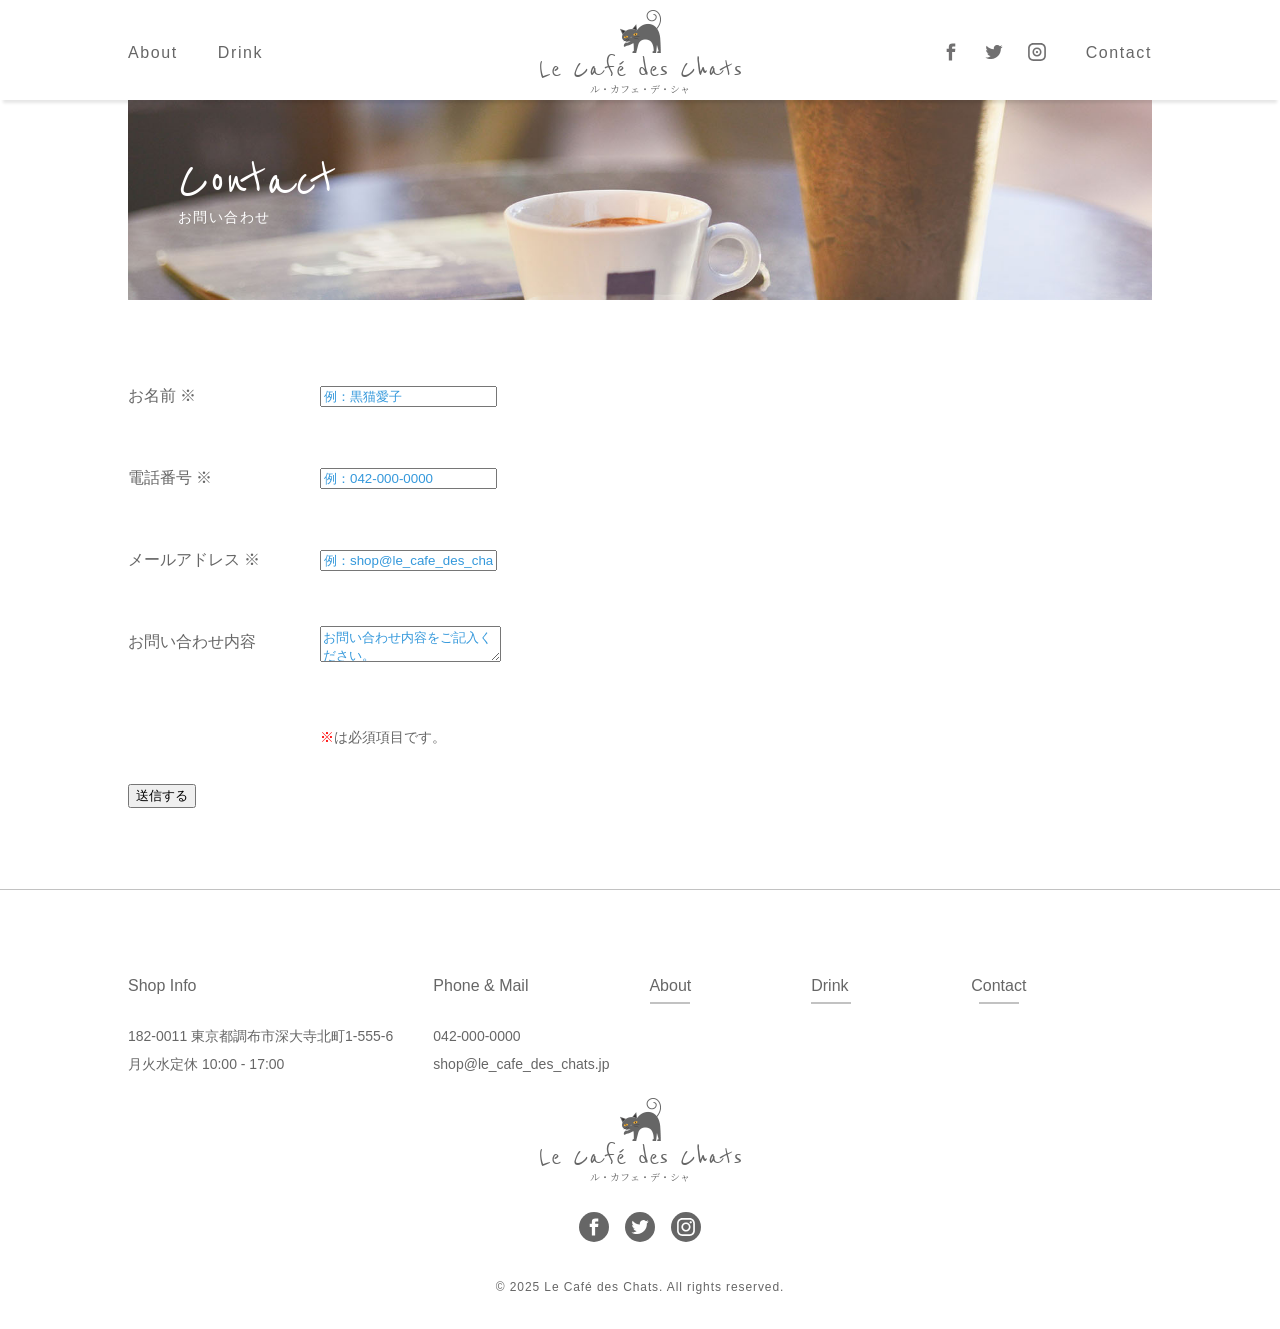
<file: index.html>
﻿
<!DOCTYPE html>
<html lang="ja" dir="ltr">

<head>
  <meta name="viewport" content="width=device-width, initial-scale=1, maximum-scale=1, user-scalable=no">
  <meta charset="utf-8">
  <title>Le Café des Chats ル・カフェ・デ・シャ</title>
  <meta name="description" content="猫と同じ空間でお茶を飲めるカフェ「ル・カフェ・デ・シャ」の「Contact」のページです。">
  <meta name="keywords" content="Le Café des Chats,ル・カフェ・デ・シャ,レシピ,Chipie,深大寺,国産小麦,天然酵母,有機栽培,パン,ケーキ,コーヒー">
  <link rel="stylesheet" type="text/css" href="../style.css">
  <link href="https://fonts.googleapis.com/css?family=Noto+Serif+JP|Reenie+Beanie&display=swap" rel="stylesheet">
  <script src="https://code.jquery.com/jquery-1.11.1.min.js"></script>
  <script type="text/javascript">
    $(function() {
      $('input').click(function() {
        $(this).next('.error').toggleClass('active');
      });
    })
  </script>
</head>

<body id="contact">
  <header id="page-header">
    <div class="inner">
      <a href="../index.html">
        <h1 class="logo"><span>Le Café des Chats</span>ル・カフェ・デ・シャ</h1>
      </a>
      <div id="nav-toggle" class="sp">
        <div>
          <span></span>
          <span></span>
          <span></span>
        </div>
      </div>
      <nav class="header-nav">
        <ul>
          <li><a href="../index.html#about">About</a></li>
          <li><a href="../index.html#drink">Drink</a></li>
        </ul>
        <ul class="sns">
          <li><a href="#"><img src="../images/icon_fb.svg" alt="facebook"></a></li>
          <li><a href="#"><img src="../images/icon_tw.svg" alt="twitter"></a></li>
          <li><a href="#"><img src="../images/icon_in.svg" alt="instagram"></a></li>
          <li><a href="#">Contact</a></li>
        </ul>
      </nav>
    </div>
  </header>

  <main>
    <header>
      <div class="inner">
        <h1><span>Contact</span>お問い合わせ</h1>
      </div>
    </header>

    <div class="inner">
      <form method="post" action="" enctype="">
        <dl>
          <dt><label for="your-name">お名前 ※</label></dt>
          <dd>
            <input type="text" name="お名前" id="your-name" placeholder="例：黒猫愛子">
            <span class="error">この項目は必ず入力してください。</span>
          </dd>
          <dt><label for="phone-num">電話番号 ※</label></dt>
          <dd>
            <input type="tel" name="電話番号" id="phone-num" placeholder="例：042-000-0000">
            <span class="error">この項目は必ず入力してください。</span>
          </dd>
          <dt><label for="e-mail">メールアドレス ※</label></dt>
          <dd>
            <input type="email" name="メールアドレス" id="e-mail" placeholder="例：shop@le_cafe_des_chats.jp">
            <span class="error">この項目は必ず入力してください。</span>
          </dd>
          <dt><label for="message">お問い合わせ内容</label></dt>
          <dd><textarea name="お問い合わせ内容" id="message" placeholder="お問い合わせ内容をご記入ください。"></textarea></dd>
        </dl>
        <p class="notes"><span>※</span>は必須項目です。</p>
        <input type="submit" value="送信する">
      </form>
    </div>
  </main>

  <footer>
    <div class="inner">
      <div class="footer-blk">
        <h3>Shop Info</h3>
        <ul>
          <li>182-0011 東京都調布市深大寺北町1-555-6</li>
          <li>月火水定休 10:00 - 17:00</li>
        </ul>
      </div>
      <div class="footer-blk">
        <h3>Phone & Mail</h3>
        <ul>
          <li><a href="tel:0420000000">042-000-0000</a></li>
          <li><a href="mailto:shop@le_cafe_des_chats.jp">shop@le_cafe_des_chats.jp</a></li>
        </ul>
      </div>

      <nav class="footer-nav">
        <ul>
          <li><a href="../index.html#about">About</a></li>
          <li><a href="../index.html#drink">Drink</a></li>
          <li><a href="#">Contact</a></li>
        </ul>
      </nav>
    </div>

    <p class="logo"><span>Le Café des Chats</span>ル・カフェ・デ・シャ</p>

    <nav class="sns">
      <ul>
        <li><a href="#"><img src="../images/icon_fb_w.svg" alt="facebook"></a></li>
        <li><a href="#"><img src="../images/icon_tw_w.svg" alt="twitter"></a></li>
        <li><a href="#"><img src="../images/icon_in_w.svg" alt="instagram"></a></li>
      </ul>
    </nav>

    <p class="copyright">© 2025 Le Café des Chats. All rights reserved.</p>
  </footer>
</body>

</html>
</file>
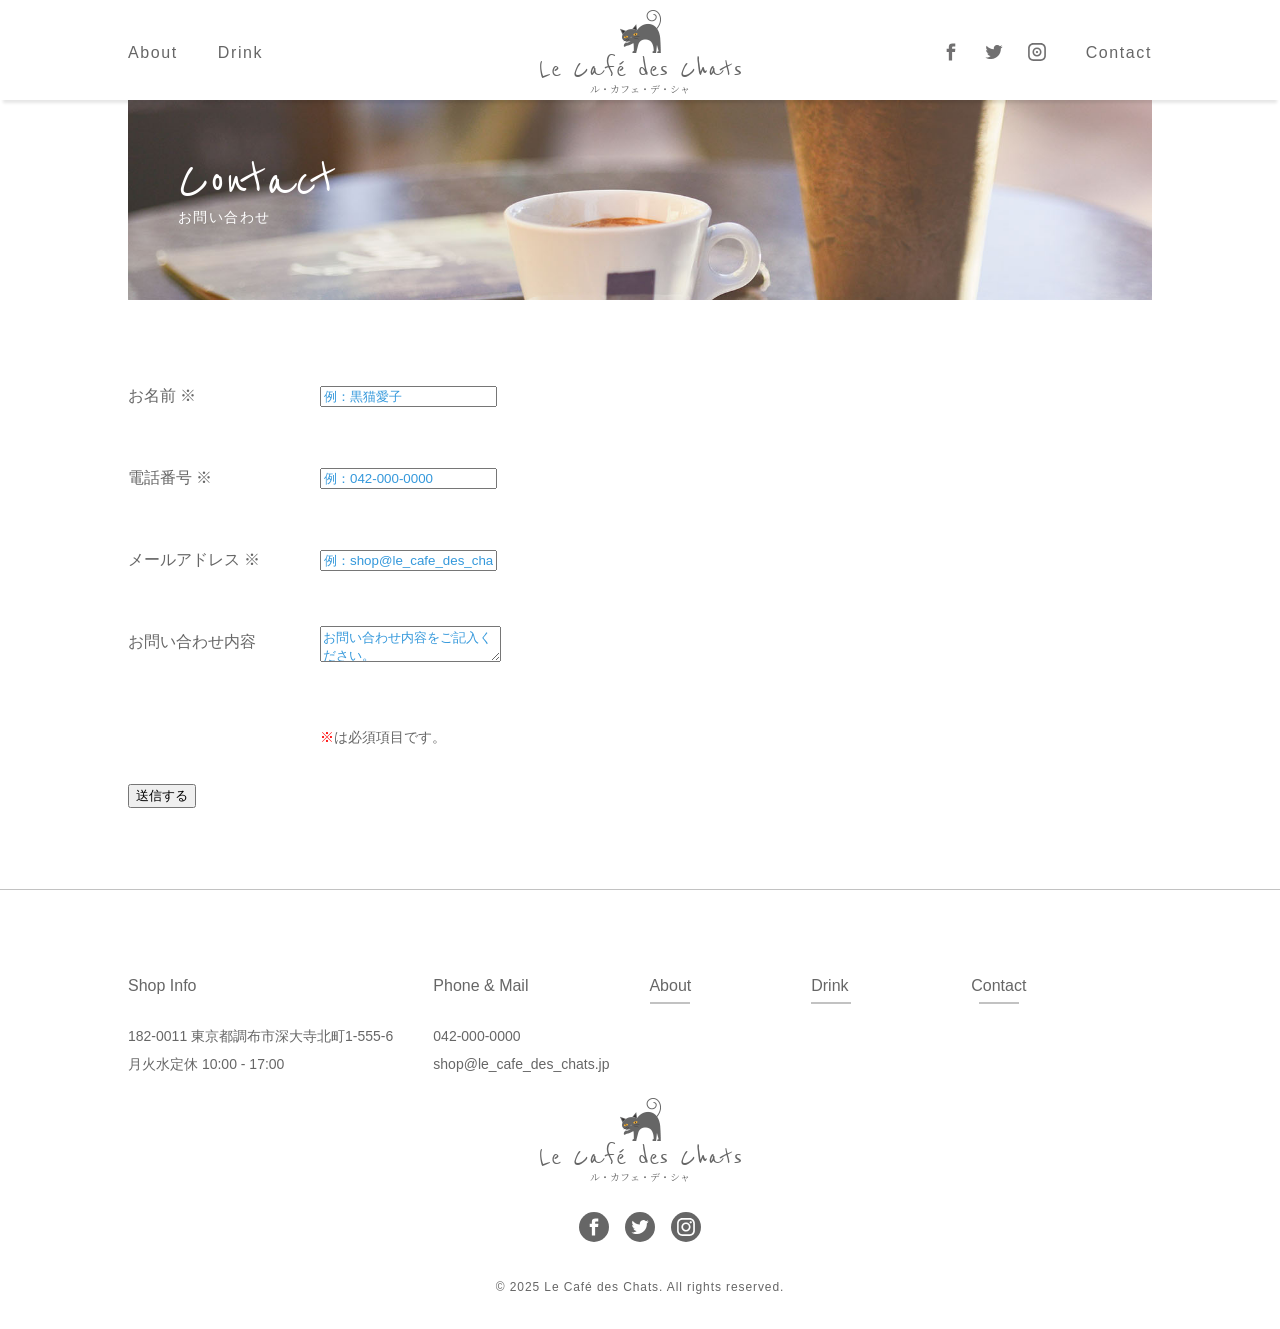
<file: contact/index.html>
﻿
<!DOCTYPE html>
<html lang="ja" dir="ltr">

<head>
  <meta name="viewport" content="width=device-width, initial-scale=1, maximum-scale=1, user-scalable=no">
  <meta charset="utf-8">
  <title>Le Café des Chats ル・カフェ・デ・シャ</title>
  <meta name="description" content="猫と同じ空間でお茶を飲めるカフェ「ル・カフェ・デ・シャ」の「Contact」のページです。">
  <meta name="keywords" content="Le Café des Chats,ル・カフェ・デ・シャ,レシピ,Chipie,深大寺,国産小麦,天然酵母,有機栽培,パン,ケーキ,コーヒー">
  <link rel="stylesheet" type="text/css" href="../style.css">
  <link href="https://fonts.googleapis.com/css?family=Noto+Serif+JP|Reenie+Beanie&display=swap" rel="stylesheet">
  <script src="https://code.jquery.com/jquery-1.11.1.min.js"></script>
  <script type="text/javascript">
    $(function() {
      $('input').click(function() {
        $(this).next('.error').toggleClass('active');
      });
    })
  </script>
</head>

<body id="contact">
  <header id="page-header">
    <div class="inner">
      <a href="../index.html">
        <h1 class="logo"><span>Le Café des Chats</span>ル・カフェ・デ・シャ</h1>
      </a>
      <div id="nav-toggle" class="sp">
        <div>
          <span></span>
          <span></span>
          <span></span>
        </div>
      </div>
      <nav class="header-nav">
        <ul>
          <li><a href="../index.html#about">About</a></li>
          <li><a href="../index.html#drink">Drink</a></li>
        </ul>
        <ul class="sns">
          <li><a href="#"><img src="../images/icon_fb.svg" alt="facebook"></a></li>
          <li><a href="#"><img src="../images/icon_tw.svg" alt="twitter"></a></li>
          <li><a href="#"><img src="../images/icon_in.svg" alt="instagram"></a></li>
          <li><a href="#">Contact</a></li>
        </ul>
      </nav>
    </div>
  </header>

  <main>
    <header>
      <div class="inner">
        <h1><span>Contact</span>お問い合わせ</h1>
      </div>
    </header>

    <div class="inner">
      <form method="post" action="" enctype="">
        <dl>
          <dt><label for="your-name">お名前 ※</label></dt>
          <dd>
            <input type="text" name="お名前" id="your-name" placeholder="例：黒猫愛子">
            <span class="error">この項目は必ず入力してください。</span>
          </dd>
          <dt><label for="phone-num">電話番号 ※</label></dt>
          <dd>
            <input type="tel" name="電話番号" id="phone-num" placeholder="例：042-000-0000">
            <span class="error">この項目は必ず入力してください。</span>
          </dd>
          <dt><label for="e-mail">メールアドレス ※</label></dt>
          <dd>
            <input type="email" name="メールアドレス" id="e-mail" placeholder="例：shop@le_cafe_des_chats.jp">
            <span class="error">この項目は必ず入力してください。</span>
          </dd>
          <dt><label for="message">お問い合わせ内容</label></dt>
          <dd><textarea name="お問い合わせ内容" id="message" placeholder="お問い合わせ内容をご記入ください。"></textarea></dd>
        </dl>
        <p class="notes"><span>※</span>は必須項目です。</p>
        <input type="submit" value="送信する">
      </form>
    </div>
  </main>

  <footer>
    <div class="inner">
      <div class="footer-blk">
        <h3>Shop Info</h3>
        <ul>
          <li>182-0011 東京都調布市深大寺北町1-555-6</li>
          <li>月火水定休 10:00 - 17:00</li>
        </ul>
      </div>
      <div class="footer-blk">
        <h3>Phone & Mail</h3>
        <ul>
          <li><a href="tel:0420000000">042-000-0000</a></li>
          <li><a href="mailto:shop@le_cafe_des_chats.jp">shop@le_cafe_des_chats.jp</a></li>
        </ul>
      </div>

      <nav class="footer-nav">
        <ul>
          <li><a href="../index.html#about">About</a></li>
          <li><a href="../index.html#drink">Drink</a></li>
          <li><a href="#">Contact</a></li>
        </ul>
      </nav>
    </div>

    <p class="logo"><span>Le Café des Chats</span>ル・カフェ・デ・シャ</p>

    <nav class="sns">
      <ul>
        <li><a href="#"><img src="../images/icon_fb_w.svg" alt="facebook"></a></li>
        <li><a href="#"><img src="../images/icon_tw_w.svg" alt="twitter"></a></li>
        <li><a href="#"><img src="../images/icon_in_w.svg" alt="instagram"></a></li>
      </ul>
    </nav>

    <p class="copyright">© 2025 Le Café des Chats. All rights reserved.</p>
  </footer>
</body>

</html>
</file>
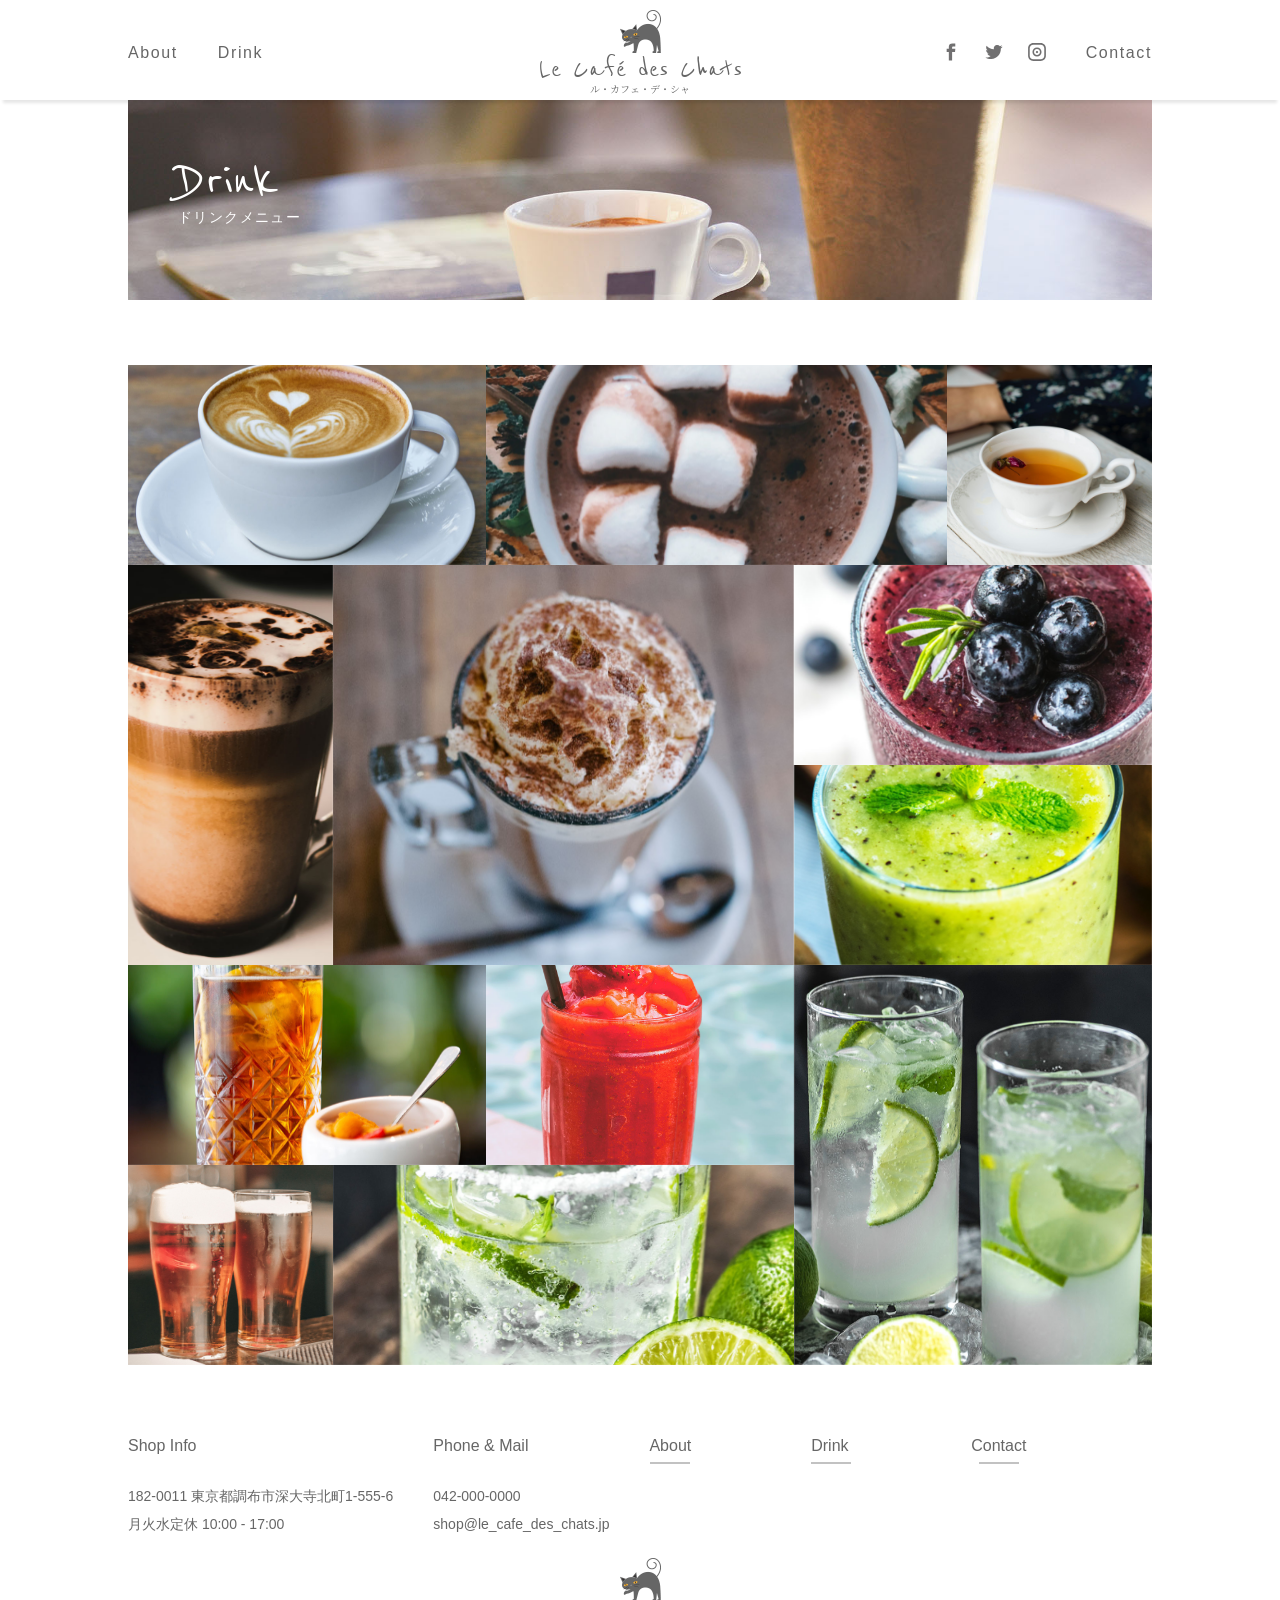
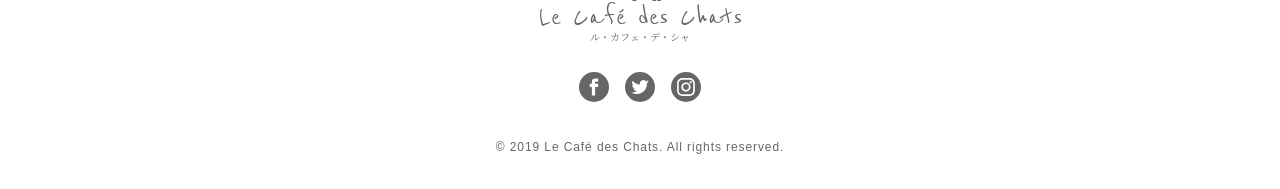
<file: drink/index.html>
﻿
<!DOCTYPE html>
<html lang="ja" dir="ltr">

<head>
  <meta name="viewport" content="width=device-width, initial-scale=1, maximum-scale=1, user-scalable=no">
  <meta charset="utf-8">
  <title>Le Café des Chats ル・カフェ・デ・シャ</title>
  <meta name="description" content="猫と同じ空間でお茶を飲めるカフェ「ル・カフェ・デ・シャ」の「Drink」のページです。">
  <meta name="keywords" content="Le Café des Chats,ル・カフェ・デ・シャ,レシピ,Chipie,深大寺,国産小麦,天然酵母,有機栽培,パン,ケーキ,コーヒー">
  <link rel="stylesheet" type="text/css" href="../style.css">
  <link href="https://fonts.googleapis.com/css?family=Noto+Serif+JP|Reenie+Beanie&display=swap" rel="stylesheet">
</head>

<body id="drink">
  <header id="page-header">
    <div class="inner">
      <a href="../index.html">
        <h1 class="logo"><span>Le Café des Chats</span>ル・カフェ・デ・シャ</h1>
      </a>
      <div id="nav-toggle" class="sp">
        <div>
          <span></span>
          <span></span>
          <span></span>
        </div>
      </div>
      <nav class="header-nav">
        <ul>
          <li><a href="../index.html#about">About</a></li>
          <li><a href="../index.html#drink">Drink</a></li>
        </ul>
        <ul class="sns">
          <li><a href="#"><img src="../images/icon_fb.svg" alt="facebook"></a></li>
          <li><a href="#"><img src="../images/icon_tw.svg" alt="twitter"></a></li>
          <li><a href="#"><img src="../images/icon_in.svg" alt="instagram"></a></li>
          <li><a href="contact/index.html">Contact</a></li>
        </ul>
      </nav>
    </div>
  </header>

  <main>
    <header>
      <div class="inner">
        <h1><span>Drink</span>ドリンクメニュー</h1>
      </div>
    </header>
    <div class="inner">
      <div class="grid-blk">
        <div class="grid-a"></div>
        <div class="grid-b"></div>
        <div class="grid-c"></div>
        <div class="grid-d"></div>
        <div class="grid-e"></div>
        <div class="grid-f"></div>
        <div class="grid-g"></div>
        <div class="grid-h"></div>
        <div class="grid-i"></div>
        <div class="grid-j"></div>
        <div class="grid-k"></div>
        <div class="grid-l"></div>
      </div>
    </div>
  </main>

  <footer>
    <div class="inner">
      <div class="footer-blk">
        <h3>Shop Info</h3>
        <ul>
          <li>182-0011 東京都調布市深大寺北町1-555-6</li>
          <li>月火水定休 10:00 - 17:00</li>
        </ul>
      </div>
      <div class="footer-blk">
        <h3>Phone & Mail</h3>
        <ul>
          <li><a href="tel:0420000000">042-000-0000</a></li>
          <li><a href="mailto:shop@le_cafe_des_chats.jp">shop@le_cafe_des_chats.jp</a></li>
        </ul>
      </div>

      <nav class="footer-nav">
        <ul>
          <li><a href="../index.html#about">About</a></li>
          <li><a href="../index.html#drink">Drink</a></li>
          <li><a href="contact/index.html">Contact</a></li>
        </ul>
      </nav>
    </div>

    <p class="logo"><span>Le Café des Chats</span>ル・カフェ・デ・シャ</p>

    <nav class="sns">
      <ul>
        <li><a href="#"><img src="../images/icon_fb_w.svg" alt="facebook"></a></li>
        <li><a href="#"><img src="../images/icon_tw_w.svg" alt="twitter"></a></li>
        <li><a href="#"><img src="../images/icon_in_w.svg" alt="instagram"></a></li>
      </ul>
    </nav>

    <p class="copyright">© 2019 Le Café des Chats. All rights reserved.</p>
  </footer>
</body>

</html>
</file>
<file: style.css>
@charset "UTF-8";

/*--------------------------default*/
html {
  margin: 0;
  padding: 0;
  font-size: 62.5%;
}

/*==============================All*/
body {
  margin: 0;
  padding: 0;
  color: #666;
  font-family: "ヒラギノ角ゴ Pro W3", "Hiragino Kaku Gothic Pro", "メイリオ", Meiryo, Osaka, "ＭＳ Ｐゴシック", "MS PGothic", Sans-Serif !important;
  font-size: 1.4rem;
  text-align: left;
  line-height: 2;
  -webkit-text-size-adjust: 100%;
}

p {
  margin: 0;
  padding: 0;
}

a {
  color: #666;
  text-decoration: none;
}

h1,
h2,
h3,
h4,
h5,
h6 {
  margin: 0;
  padding: 0;
  font-weight: normal;
}

img {
  width: 100%;
  height: auto;
}

ul {
  margin: 0;
  padding: 0;
}

ul li {
  list-style-type: none;
  padding: 0;
}

dl,
dt,
dd {
  margin: 0;
  padding: 0;
}

dt {
  font-weight: normal;
}

table {
  border-collapse: collapse;
}

figure {
  margin: 0;
  padding: 0;
}

input {
  cursor: pointer;
}

main {
  padding: 100px 0 0;
}

section::before {
  height: 120px;
  margin: -120px 0 0;
  content: "";
  display: block;
}

.inner {
  width: 1024px;
  margin: 0 auto;
}

.btn a {
  display: inline-block;
  box-sizing: border-box;
  width: 260px;
  height: 60px;
  border: 1px solid #666;
  font-size: 1.6rem;
  text-align: center;
  line-height: 60px;
}

.logo {
  font-family: 'Noto Serif JP', serif;
  font-size: 1rem;
  text-align: center;
  line-height: 1;
}

.logo::before {
  content: url(images/cat01.png);
}

.logo span {
  font-family: 'Reenie Beanie', cursive;
  display: block;
  font-size: 3rem;
}

.sp {
  display: none;
}

/*---------------------------ヘッダー*/
#page-header {
  box-sizing: border-box;
  height: 100px;
  padding: 10px;
  position: fixed;
  width: 100%;
  background: #fff;
  z-index: 10;
  box-shadow: 0px 6px 3px -3px rgba(0, 0, 0, .1);
}

#page-header .header-nav {
  display: flex;
  width: 100%;
  margin: -57px 0 0;
  justify-content: space-between;
}

#page-header .header-nav ul {
  display: flex;
}

#page-header .header-nav ul:first-child li {
  margin: 0 40px 0 0;
}

#page-header .header-nav ul:last-child li {
  margin: 0 0 0 25px;
}

#page-header .header-nav ul:last-child li:last-child {
  margin: 0 0 0 40px;
}

#page-header .header-nav li a {
  font-size: 1.6rem;
  letter-spacing: .1em;
}

#page-header .header-nav li a img {
  max-width: 18px;
  max-height: 18px;
  vertical-align: -3px;
}

/*---------------------------フッター*/
footer .inner {
  display: flex;
  margin: 0 auto 20px;
}

footer .footer-blk {
  margin: 0 40px 0 0;
}

footer .footer-blk h3 {
  margin: 0 0 20px;
  font-size: 1.6rem;
}

footer .footer-nav ul {
  display: flex;
  justify-content: flex-end;
}

footer .footer-nav li {
  margin: 0 0 0 120px;
}

footer .footer-nav li:first-child {
  margin: 0;
}

footer .footer-nav li::after {
  display: block;
  width: 40px;
  height: 2px;
  margin: 0 auto 10px;
  background: #c2c2c2;
  content: "";
}

footer .footer-nav li a {
  font-size: 1.6rem;
}

footer .logo {
  margin: 0 0 30px;
  text-align: center;
}

footer .sns {
  text-align: center;
  margin: 0 0 30px;
}

footer .sns li {
  display: inline-block;
  margin: 0 6px;
}

footer .sns li a {
  display: flex;
  width: 30px;
  height: 30px;
  border-radius: 50%;
  background: #666;
  justify-content: center;
  align-items: center;
}

footer .sns li a img {
  max-width: 18px;
  max-height: 18px;
}

footer .copyright {
  text-align: center;
  margin: 0 0 30px;
  font-size: 1.2rem;
  letter-spacing: .075em;
}

/*----------------------------ホーム*/
#home #kv {
  width: 100%;
  height: 600px;
  margin: 0 0 80px;
  background: url(images/kv_bg.jpg) no-repeat center top;
  background-size: cover;
}

#home #kv .inner {
  position: relative;
  height: 600px;
}

#home #kv p {
  position: absolute;
  top: 100px;
  left: 60px;
  font-family: 'Noto Serif JP', serif;
  font-size: 2.4rem;
  line-height: 2.3;
  writing-mode: vertical-rl;
}

#home section {
  margin: 0 0 80px;
}

#home section h1 {
  margin: 0 0 60px;
  font-size: 1.4rem;
  text-align: center;
  line-height: 1;
  letter-spacing: .1em;
}

#home section h1 span {
  font-family: 'Reenie Beanie', cursive;
  display: block;
  font-size: 6rem;
  letter-spacing: 0;
}

#home section h1 span::after {
  display: block;
  width: 40px;
  height: 2px;
  margin: 0 auto 10px;
  background: #c2c2c2;
  content: "";
}

#home #new_arrivals .item-blk {
  display: flex;
  justify-content: space-between;
  margin: 0 auto 30px;
}

#home #new_arrivals .item {
  box-sizing: border-box;
  position: relative;
  width: 230px;
  border: 1px solid #eee;
}

#home #new_arrivals .item .photo {
  width: 100%;
  height: 228px;
  overflow: hidden;
}

#home #new_arrivals .item .photo img {
  width: 100%;
  height: auto;
  transition: all 0.75s ease;
  transform: scale(1);
}

#home #new_arrivals .item .photo:hover img {
  transform: scale(1.1);
}

#home #new_arrivals .item h2 {
  margin: 10px;
  font-size: 1.4rem;
  font-weight: normal;
}

#home #new_arrivals .item h2::before {
  display: block;
  position: relative;
  width: 40px;
  height: 40px;
  margin: -40px auto 5px;
  border-radius: 50%;
  background: #8c97cb;
  color: #fff;
  font-size: 1.2rem;
  text-align: center;
  line-height: 40px;
  content: "NEW";
}

#home #new_arrivals .item .text {
  margin: 10px 10px 0;
  padding: 0 0 42px;
  font-size: 1.2rem;
  line-height: 1.666666;
}

#home #new_arrivals .item .price {
  position: absolute;
  bottom: 10px;
  left: 10px;
  font-size: 1.2rem;
}

#home #new_arrivals .btn {
  text-align: right;
}

#home #about .inner {
  box-sizing: border-box;
  height: 500px;
  padding: 80px 0 0;
  background: url(images/about_bg.jpg) no-repeat center top;
  background-size: contain;
}

#home #about .text {
  font-family: 'Noto Serif JP', serif;
  width: 450px;
  margin: 0 0 50px;
  font-size: 1.6rem;
}

#home #about .btn a {
  width: 340px;
  display: inline-block;
}

#home #about .btn a::before {
  margin: 0 10px 0 0;
  vertical-align: -15px;
  content: url(images/cat01.png);
}

#home #drink {
  position: relative;
  width: 100%;
  height: auto;
}

#home #drink .movie {
  position: relative;
}

#home #drink .movie video {
  opacity: .2;
  width: 100%;
  height: auto;
}

#home #drink .item-blk {
  position: absolute;
  width: 800px;
  left: calc(50% - 400px);
  top: 50px;
  display: flex;
  flex-wrap: wrap;
  justify-content: space-between;
}

#home #drink .item-blk.active {
  animation: RightToLeft 2s;
}

@keyframes RightToLeft {
  0% {
    opacity: 0;
    transform: translateX(500px);
  }

  100% {
    opacity: 1;
    transform: translateX(0);
  }
}

#home #drink .item {
  position: relative;
  width: 50%;
  margin: 0 0 30px;
}

#home #drink .item .photo {
  width: 130px;
  height: 130px;
}

#home #drink .item h2 {
  position: absolute;
  bottom: 30px;
  left: 150px;
  font-size: 1.4rem;
}

#home #drink .item .price {
  position: absolute;
  left: 150px;
  bottom: 0;
  font-size: 1.2rem;
}

#home #drink .btn {
  position: absolute;
  bottom: 50px;
  left: calc(50% - 512px);
  width: 1024px;
  text-align: right;
}

#home #drink .btn a {
  border-color: #666;
  color: #666;
  background: rgba(255, 255, 255, .3);
}

/*---------------------ドリンクメニュー*/
#drink main header .inner {
  height: 200px;
  background: url(images/header_bg.jpg) no-repeat center top;
  background-size: contain;
  background-attachment: fixed;
  padding: 50px;
  box-sizing: border-box;
}

#drink main header h1 {
  margin: 0 0 60px;
  font-size: 1.4rem;
  line-height: 1;
  letter-spacing: 0.1em;
  color: #fff;
}

#drink main header h1 span {
  display: block;
  font-family: "Reenie Beanie", cursive;
  font-size: 6rem;
  letter-spacing: 0;
}

#drink main .inner {
  padding: 65px 0;
}

#drink .grid-blk {
  display: grid;
  width: 100%;
  height: 1000px;
  grid-template-columns: 20% 15% 30% 15% 20%;
  grid-template-rows: 20% 20% 20% 20% 20%;
  grid-template-areas: "a a b b c""d e e f f""d e e g g""h h i j j""k l l j j";
}

#drink .grid-blk div {
  background-repeat: no-repeat;
  background-position: center center;
  background-size: cover;
  opacity: 0;
}

#drink .grid-blk .grid-a {
  grid-area: a;
  background-image: url(drink/images/drink01.jpg);
  animation: drink-item 0.5s ease 0.5s 1 forwards;
}

#drink .grid-blk .grid-b {
  grid-area: b;
  background-image: url(drink/images/drink02.jpg);
  animation: drink-item 0.5s ease 0.7s 1 forwards;
}

#drink .grid-blk .grid-c {
  grid-area: c;
  background-image: url(drink/images/drink03.jpg);
  animation: drink-item 0.5s ease 0.9s 1 forwards;
}

#drink .grid-blk .grid-d {
  grid-area: d;
  background-image: url(drink/images/drink04.jpg);
  animation: drink-item 0.5s ease 1.1s 1 forwards;
}

#drink .grid-blk .grid-e {
  grid-area: e;
  background-image: url(drink/images/drink05.jpg);
  animation: drink-item 0.5s ease 1.3s 1 forwards;
}

#drink .grid-blk .grid-f {
  grid-area: f;
  background-image: url(drink/images/drink06.jpg);
  animation: drink-item 0.5s ease 1.5s 1 forwards;
}

#drink .grid-blk .grid-g {
  grid-area: g;
  background-image: url(drink/images/drink07.jpg);
  animation: drink-item 0.5s ease 1.7s 1 forwards;
}

#drink .grid-blk .grid-h {
  grid-area: h;
  background-image: url(drink/images/drink08.jpg);
  animation: drink-item 0.5s ease 1.9s 1 forwards;
}

#drink .grid-blk .grid-i {
  grid-area: i;
  background-image: url(drink/images/drink09.jpg);
  animation: drink-item 0.5s ease 2.1s 1 forwards;
}

#drink .grid-blk .grid-j {
  grid-area: j;
  background-image: url(drink/images/drink10.jpg);
  animation: drink-item 0.5s ease 2.3s 1 forwards;
}

#drink .grid-blk .grid-k {
  grid-area: k;
  background-image: url(drink/images/drink11.jpg);
  animation: drink-item 0.5s ease 2.5s 1 forwards;
}

#drink .grid-blk .grid-l {
  grid-area: l;
  background-image: url(drink/images/drink12.jpg);
  animation: drink-item 0.5s ease 2.7s 1 forwards;
}

@keyframes drink-item {
  100% {
    opacity: 1;
  }
}

/*--------------------------お問い合わせ*/
#contact main {
  padding-bottom: 80px;
  margin: 0 0 80px;
  border-bottom: 1px solid #c2c2c2;
}

#contact main header {
  margin: 0 0 80px;
}

#contact main header .inner {
  height: 200px;
  background: url(images/header_bg.jpg) no-repeat center top;
  background-size: contain;
  background-attachment: fixed;
  padding: 50px;
  box-sizing: border-box;
}

#contact main header h1 {
  margin: 0 0 60px;
  font-size: 1.4rem;
  line-height: 1;
  letter-spacing: 0.1em;
  color: #fff;
}

#contact main header h1 span {
  display: block;
  font-family: "Reenie Beanie", cursive;
  font-size: 6rem;
  letter-spacing: 0;
}

#contact form dl {
  display: flex;
  flex-wrap: wrap;
  font-size: 1.6rem;
}

#contact form dt {
  width: 12em;
  margin: 0 0 50px;
}

#contact form dd {
  width: calc(100% - 12em);
  margin: 0 0 50px;
  position: relative;
}

#contact .notes {
  margin: 0 0 30px calc(1.6rem * 12);
}

#contact .notes span {
  color: #f00;
}

::placeholder {
  color: #3498db;
}

.error {
  position: absolute;
  left: 0;
  padding: 3px 3px 2px;
  background-color: #f66;
  border-radius: 5px;
  font-size: 1.4rem;
  color: #fff;
  transform: translateY(-2.7em);
  transition: all 1s;
  opacity: 0;
}

.error.active {
  opacity: 1;
}

.error::after {
  content: ' ';
  position: absolute;
  top: 100%;
  left: 15px;
  border: 7px solid transparent;
  border-top-color: #f66;
  margin-left: 1px;
}

/*--------------------------------------
スマホ
--------------------------------------*/
@media screen and (max-width: 414px) {
  .sp {
    display: block;
  }

  .inner {
    width: 100%;
  }

  /*-------------------------------ヘッダ*/
  #nav-toggle {
    position: fixed;
    top: 25px;
    right: 25px;
    height: 32px;
    cursor: pointer;
    z-index: 1000;
  }

  #nav-toggle>div {
    position: relative;
    width: 36px;
  }

  #nav-toggle>div span {
    width: 100%;
    height: 2px;
    left: 0;
    display: block;
    background: #000;
    position: absolute;
    transition: transform .3s ease, top .5s ease;
  }

  #nav-toggle>div span:nth-child(1) {
    top: 0;
  }

  #nav-toggle>div span:nth-child(2) {
    top: 14px;
  }

  #nav-toggle>div span:nth-child(3) {
    top: 28px;
  }

  .open #nav-toggle > div span:nth-child(1) {
      top: 15px;
      transform: rotate(45deg);
    }

    .open #nav-toggle > div span:nth-child(2) {
      width: 0;
    }

    .open #nav-toggle > div span:nth-child(3) {
      top: 15px;
      transform: rotate(-45deg);
    }

  #page-header .header-nav {
    background: linear-gradient(-45deg, #FF00BF, #FFEA00);
    color: #fff;
    position: fixed;
    width: 100%;
    top: 0;
    left: 0;
    right: 0;
    bottom: 0;
    margin: 0;
    z-index: 990;
    display: flex;
    flex-direction: column;
    justify-content: center;
    padding-left: 100px;
    transform: translateX(-100%);
    transition: transform 1s ease;
  }

  .open #page-header .header-nav {
      transform: translateX(0) !important;
    }

  #page-header .header-nav ul {
    display: block;
  }

  #page-header .header-nav ul.sns {
    display: flex;
    flex-wrap: wrap;
    justify-content: flex-start;
    margin: 0 0 0 -7px;
  }

  #page-header .header-nav li {
    position: relative;
    margin: 0 !important;
    text-align: left;
    transform: translateX(-200px);
    transition: transform 1.3s ease;
  }

  .open #page-header .header-nav li {
      transform: translateX(0);
    }

  #page-header .header-nav ul.sns li {
    margin: 0 1em 0 0 !important;
  }

  #page-header .header-nav ul > li:nth-child(2) {
      transition-delay: .15s;
    }

    #page-header .header-nav ul > li:nth-child(3) {
      transition-delay: .3s;
    }

    #page-header .header-nav ul > li:nth-child(4) {
      transition-delay: .6s;
    }

  #page-header .header-nav ul.sns li:last-child {
    width: 100%;
    margin: 0 0 0 7px !important;
  }

  #page-header .header-nav ul.sns img {
    max-width: 28px;
    max-height: 28px;
  }

  #page-header .header-nav li a {
    display: inline-block;
    color: #000;
    text-decoration: none;
    padding: 10px 0;
    font-size: 2.8rem;
  }

  /*-------------------------------フッタ*/
  footer .inner {
    display: block;
  }

  footer .footer-blk {
    margin: 0 10px 30px;
  }

  footer .footer-blk h3 {
    margin: 0;
  }

  footer .footer-nav ul {
    justify-content: space-between;
    width: 94%;
    margin: 0 auto;
  }

  footer .footer-nav li {
    margin: 0;
  }

  /*-------------------------------ホーム*/
  #home #kv {
    height: 300px;
    margin: 0 0 40px;
  }

  #home #kv .inner {
    height: 300px;
  }

  #home #kv p {
    top: 20px;
    left: 3%;
    font-size: 1.8rem;
  }

  #home section {
    margin: 0 0 40px;
  }

  #home section h1 {
    margin: 0 0 40px;
  }

  #home section h1 span {
    font-size: 4rem;
  }

  #home #new_arrivals .item-blk {
    width: 94%;
    flex-wrap: wrap;
  }

  #home #new_arrivals .item {
    width: calc(50% - 5px);
    margin: 0 0 10px;
  }

  #home #new_arrivals .item h2 {
    margin: 5px;
  }

  #home #new_arrivals .item h2::before {
    margin: -85px auto 5px;
  }

  #home #new_arrivals .item .text {
    margin: 5px 5px 0;
  }

  #home .btn {
    text-align: center !important;
    width: 94% !important;
    margin: 30px auto 0;
  }

  #home .btn a {
    width: 100%;
    height: 60px;
    font-size: 1.6rem;
    line-height: 60px;
  }

  #home #about .inner {
    height: auto;
    padding: 220px 0 0;
  }

  #home #about .text {
    width: 100%;
    margin: 0 0 30px;
    padding: 0 3%;
    box-sizing: border-box;
    font-size: 3.3vw;
  }

  #home #about .btn a {
    width: 100%;
  }

  #home #drink {
    padding: 30px 0;
  }

  #home #drink .movie {
    position: relative;
    background: url(movie/Espresso-Lungo.jpg) no-repeat center center;
    background-size: cover;
    padding: 20px 0;
  }

  #home #drink .movie::before {
    content: ' ';
    position: absolute;
    left: 0;
    top: 0;
    width: 100%;
    height: 100%;
    background: rgba(0, 0, 0, 0.7);
  }

  #home #drink .movie video {
    display: none;
  }

  #home #drink .item-blk {
    position: relative;
    width: 100%;
    left: auto;
    top: auto;
    display: flex;
    flex-wrap: wrap;
    justify-content: flex-start;
  }

  #home #drink .item {
    width: 44%;
    margin: 0 3% 20px;
    color: #fff;
  }

  #home #drink .item .photo {
    width: 100%;
    height: auto;
  }

  #home #drink .item h2 {
    position: relative;
    bottom: auto;
    left: auto;
    font-size: 2.8vw;
    line-height: 1.5;
  }

  #home #drink .item .price {
    position: relative;
    left: auto;
    bottom: auto;
    font-size: 1.2rem;
  }

  #home #drink .btn {
    position: relative;
    text-align: center;
    bottom: auto;
    left: auto;
    margin: 0 auto;
    background-color: #fff;
  }

  /*---------------------ドリンクメニュー*/
  #drink main {
    padding: 100px 0 0;
    margin: 0 0 40px;
  }

  #drink main header {
    margin: 0 0 40px;
  }

  #drink main header .inner {
    width: 100%;
    height: 150px;
    background-attachment: scroll;
    background-size: cover;
  }

  #drink main header h1 {
    margin: 0;
  }

  #drink main .inner {
    padding: 0;
  }

  #drink .grid-blk {
    display: flex;
    flex-wrap: wrap;
    height: 500px;
  }

  #drink .grid-blk div {
    width: calc(100% / 3);
  }

  /*------------------------お問い合わせ*/
  #contact main {
    padding: 100px 0 0;
    margin: 0 0 40px;
  }

  #contact main header {
    margin: 0 0 40px;
  }

  #contact main header .inner {
    width: 100%;
    height: 150px;
    background-attachment: scroll;
    background-size: cover;
  }

  #contact main header h1 {
    margin: 0;
  }

  #contact form {
    width: 94%;
    margin: 0 auto;
  }

  #contact form dl {
    display: block;
  }

  #contact form dt {
    margin: 0 0 5px;
  }

  #contact form dd {
    width: 100%;
    margin: 0 0 20px;
  }

  #contact .notes {
    margin: 0 0 30px;
    text-align: right;
  }

  #contact input[type="text"],
  #contact input[type="tel"],
  #contact input[type="email"],
  #contact form dd.pref-blk {
    width: 100%;
  }

  #contact textarea {
    width: 100%;
    height: 200px;
    box-sizing: border-box;
  }

  #contact input[type="submit"] {
    width: 100%;
    margin: 0 0 40px;
  }

  .error {
    left: auto;
    right: 0;
    top: 0;
  }
}
</file>
